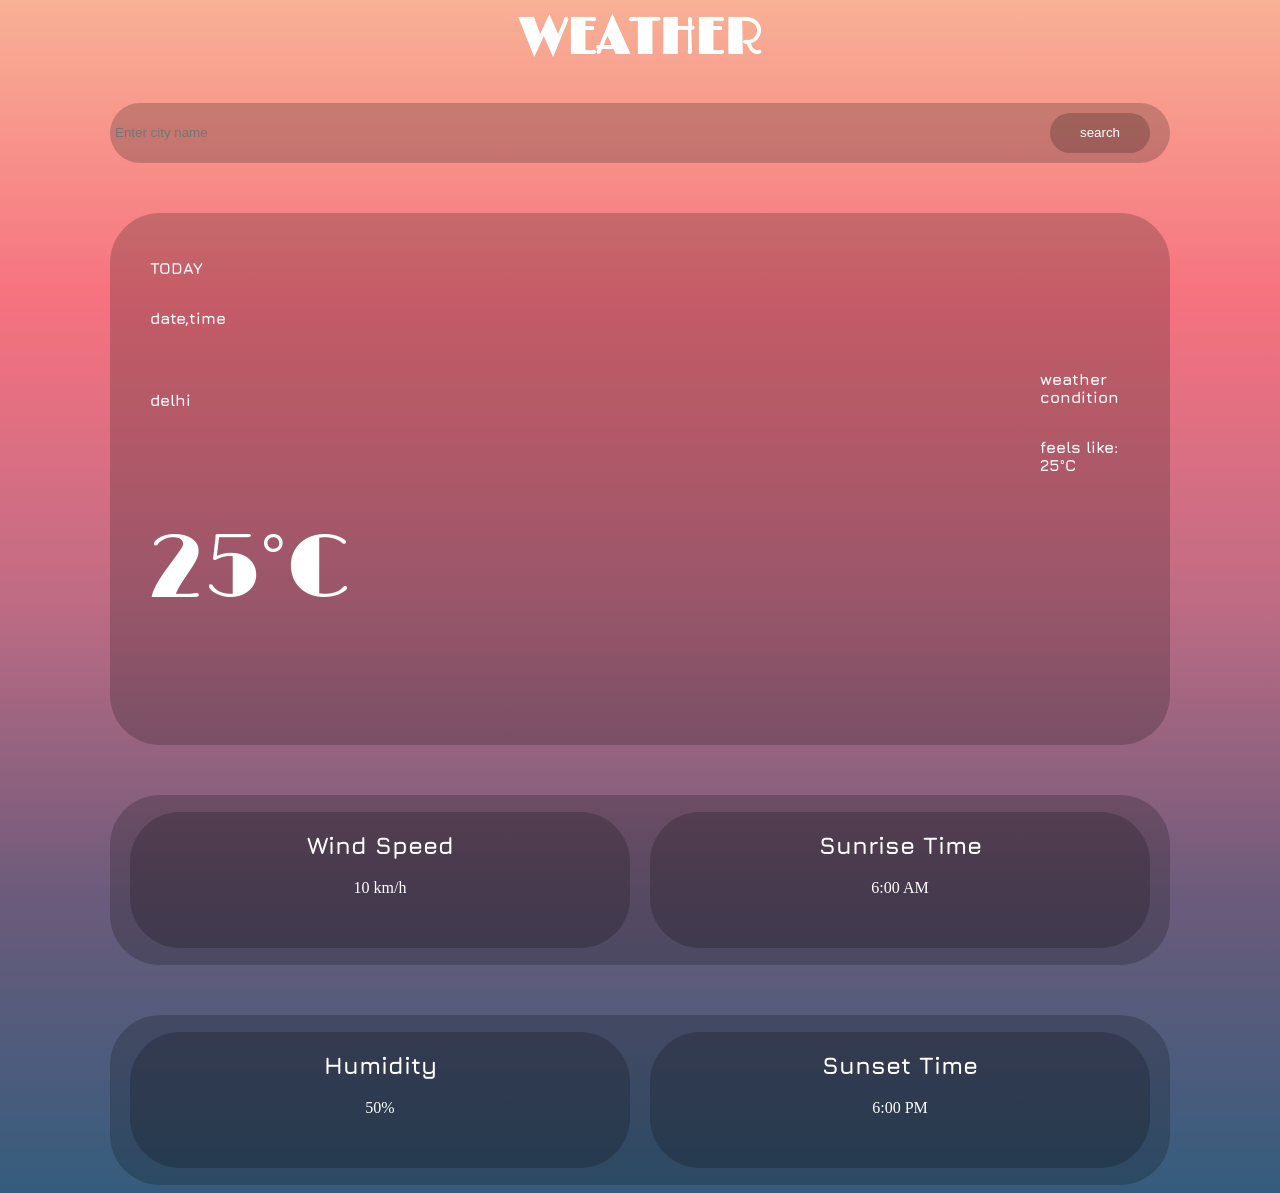
<file: index.html>
<html>
<head>
<title>DRISH WEATHER</title>
<link rel="stylesheet" href="style.css">
</head>
<body>
    <h1 id="app-title">WEATHER</h1>
    <div class="search">
        <input id="searchcity" type="text" placeholder="Enter city name">
        <button id="searchbtn" class="search-button">search</button>
    </div>
    <div class="div1">
        <div id="main-info">
            <p id="today" ,>TODAY</p>
            <p id="datetime">date,time<p>
            <p id="city">delhi</p>
            <p id="temperature" class="temperature"> 25°C</p>
        </div>
        <div id="icon-container">
            <p id="weather-condition",>weather condition</p>
            <img id="weathericon">
            <p id="temp-feelslike">feels like: 25°C</p>
        </div>
    </div>
    <div class="div2">
        <div class="box1">
            <h2 id="wind-speed-title">Wind Speed</h2>
            <p id="wind-speed">10 km/h</p>
            
        </div>
        <div class="box2">
            <h2 id="sunrise" font-family="Jura">Sunrise Time</h2>
            <p id="sunrisetime">6:00 AM</p>  
            
        </div>
    </div>
    <div class="div3">
        <div class="box3">
            <h2 id="humidity-title">Humidity</h2>
            <p id="humidity">50%</p>
        </div>
        <div class="box4">
            <h2 id="sunset" font-family="Jura">Sunset Time</h2>
            <p id="sunsettime">6:00 PM</p> 
        </div>    
<script src="script.js"></script>
</body>
</html>
</file>
<file: style.css>
@import url("https://fonts.googleapis.com/css?family=Limelight");
    @import url("https://fonts.googleapis.com/css?family=Jura");
    p {
        text-align: center;
    }
    #app-title {
        font-size: 50px;
        font-family: 'Limelight';
    }
    #sunrise,#sunset,#humidity-title,#wind-speed-title,#weather-condition,#temp-feelslike,#today,#city,#datetime{
        font-family: 'Jura';
        font-weight: bold;
    }
    div.search {
        position: relative;
        width: 1060px;
        justify-content: center;
        margin-left: auto;
        margin-right: auto;

    }
    input#searchcity {
        color: white;
        width: 100%;
        height: 60px;
        border-radius: 50px;
        border: none;
        background: rgba(0, 0, 0, 0.2);
        padding: 5px;
    }
    button.search-button {
        position: absolute;
        right:20px;
        top: 50%;
        transform: translateY(-50%);
        color: white;
        width: 100px;
        height: 40px;
        border-radius: 50px;
        border: none;
        background: rgba(0, 0, 0, 0.2);
        border-radius: 50px;
    }
    body {
        background: linear-gradient(to bottom, #F8B195, #F67280, #C06C84,#6C5B7B,#355C7D);
    }
    body h1 {
        text-align: center;
        color: white;
    }
    #temperature {
        font-size: 90px;
        font-family: 'Limelight';
    }
    div.div1 {
        display: flex;
        align-items: center;
        justify-content: space-between;
        color: white;
        background: rgba(0,0,0,0.2);
        margin-top: 50px;
        width: 1060px;
        margin-left: auto;
        margin-right: auto;
        text-align: left;
        padding: 30px;
        border-radius: 50px;
        box-sizing: border-box;
    }
    #main-info {
        display: flex;
        flex-direction: column;
        margin-left: 10px;
    }
    #icon-container {
        display: flex;
        flex-direction: column;
        width: 100px;
        height: 100px;
        margin-bottom: 150px;
    }
    .div1 p {
        text-align: left;
    }
    div.div1 .temperature {
        font-size: 50px;
        text-align: left;
    }
    div.div2 {
        color: white;
        background: rgba(0,0,0,0.2);
        width: 1060px;
        margin-top: 50px;
        margin-left: auto;
        margin-right: auto;
        gap: 5px;
        text-align: left;
        display: flex;
        height: 170px;
        justify-content: center;
        gap: 20px;
        border-radius: 50px;
    }
    div.div3{
        color: white;
        background: rgba(0,0,0,0.2);
        width: 1060px;
        margin-top: 50px;
        margin-left: auto;
        margin-right: auto;
        gap: 5px;
        text-align: left;
        display: flex;
        height: 170px;
        justify-content: center;
        gap: 20px;
        border-radius: 50px;

    }
    div.box1 {
        background: rgba(0,0,0,0.2);
        width: 500px;
        text-align: center;
        border: none;
        margin-top: 17px;
        border-radius: 50px;
        height: 80%;
    }
    div.box2 {
        text-align: center;
        margin-top: 17px;
        width: 500px;
        height: 80%;
        border:none;
        border-radius: 50px;
        background: rgba(0,0,0,0.2);
    }
    div.box3{
        background: rgba(0,0,0,0.2);
        width: 500px;
        text-align: center;
        border: none;
        margin-top: 17px;
        border-radius: 50px;
        height: 80%;
 }
div.box4{
    background: rgba(0,0,0,0.2);
        width: 500px;
        text-align: center;
        border: none;
        margin-top: 17px;
        border-radius: 50px;
        height: 80%;
}
</file>
